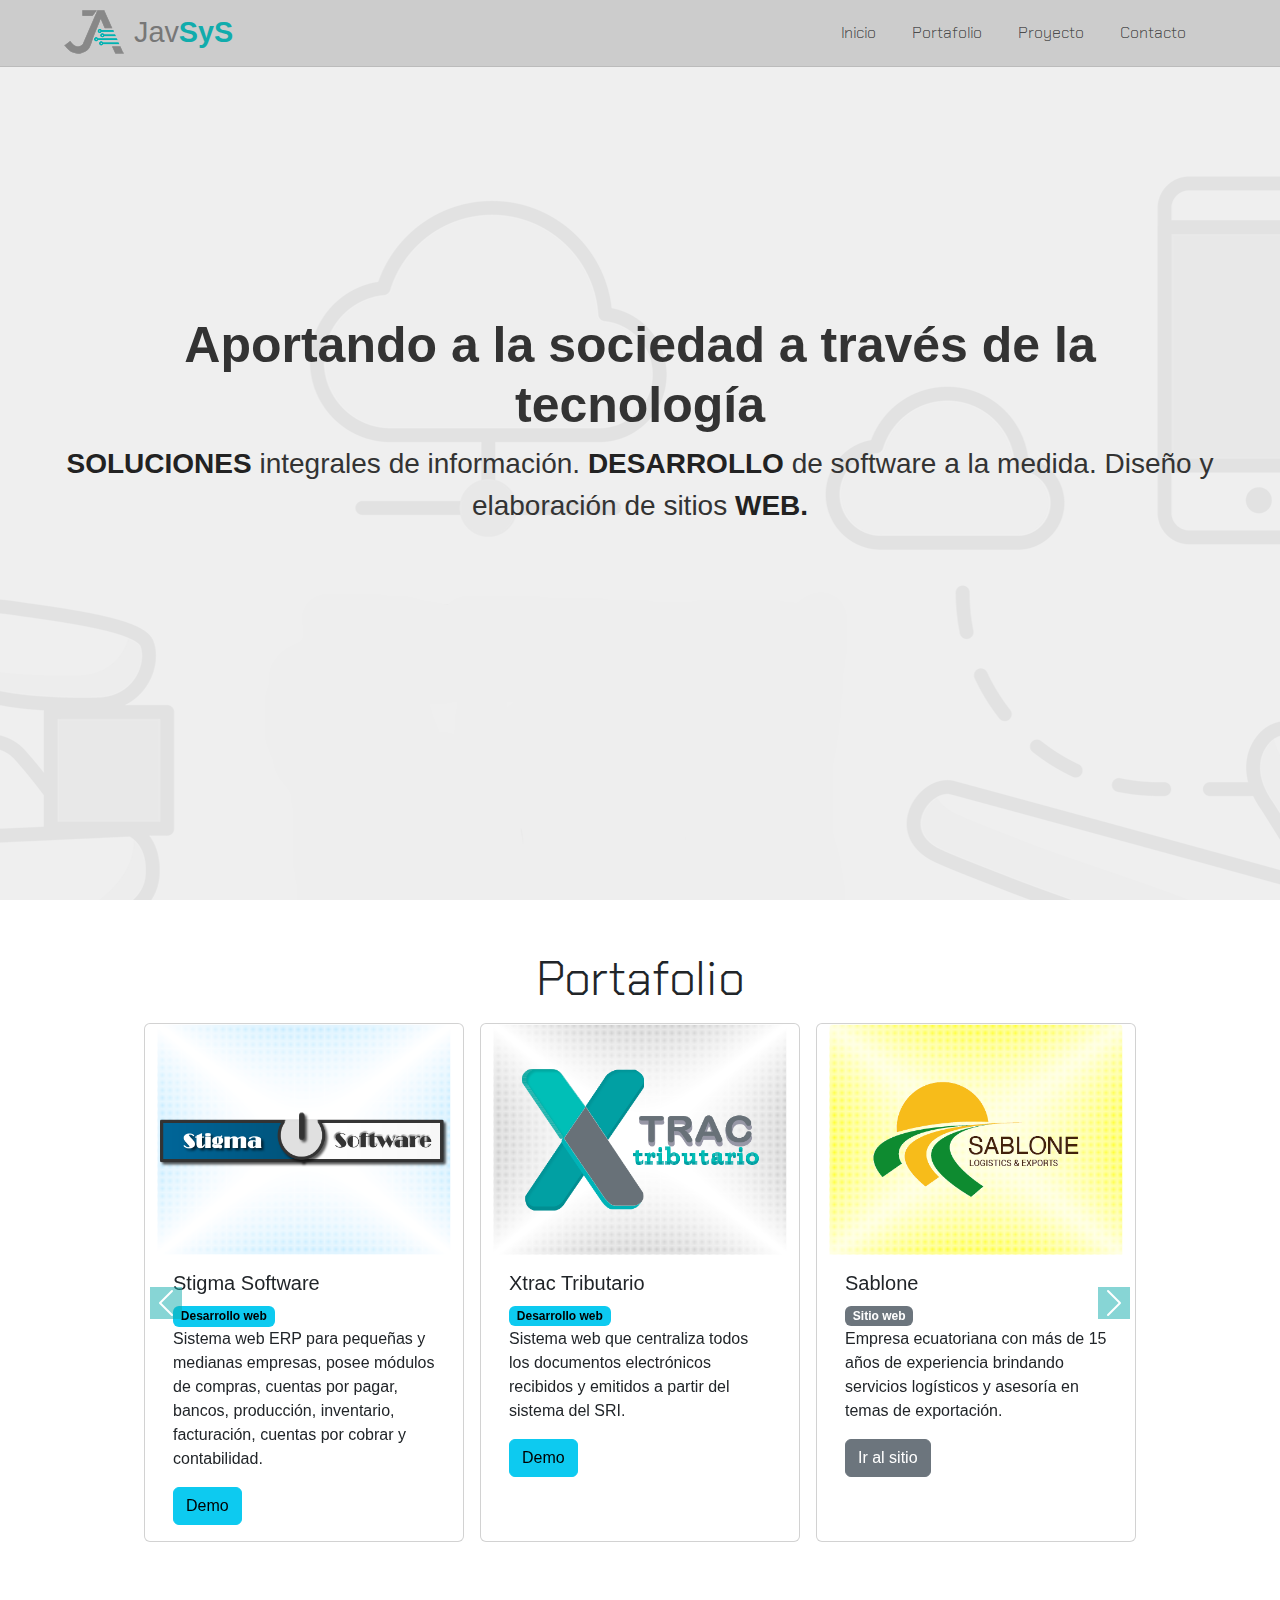
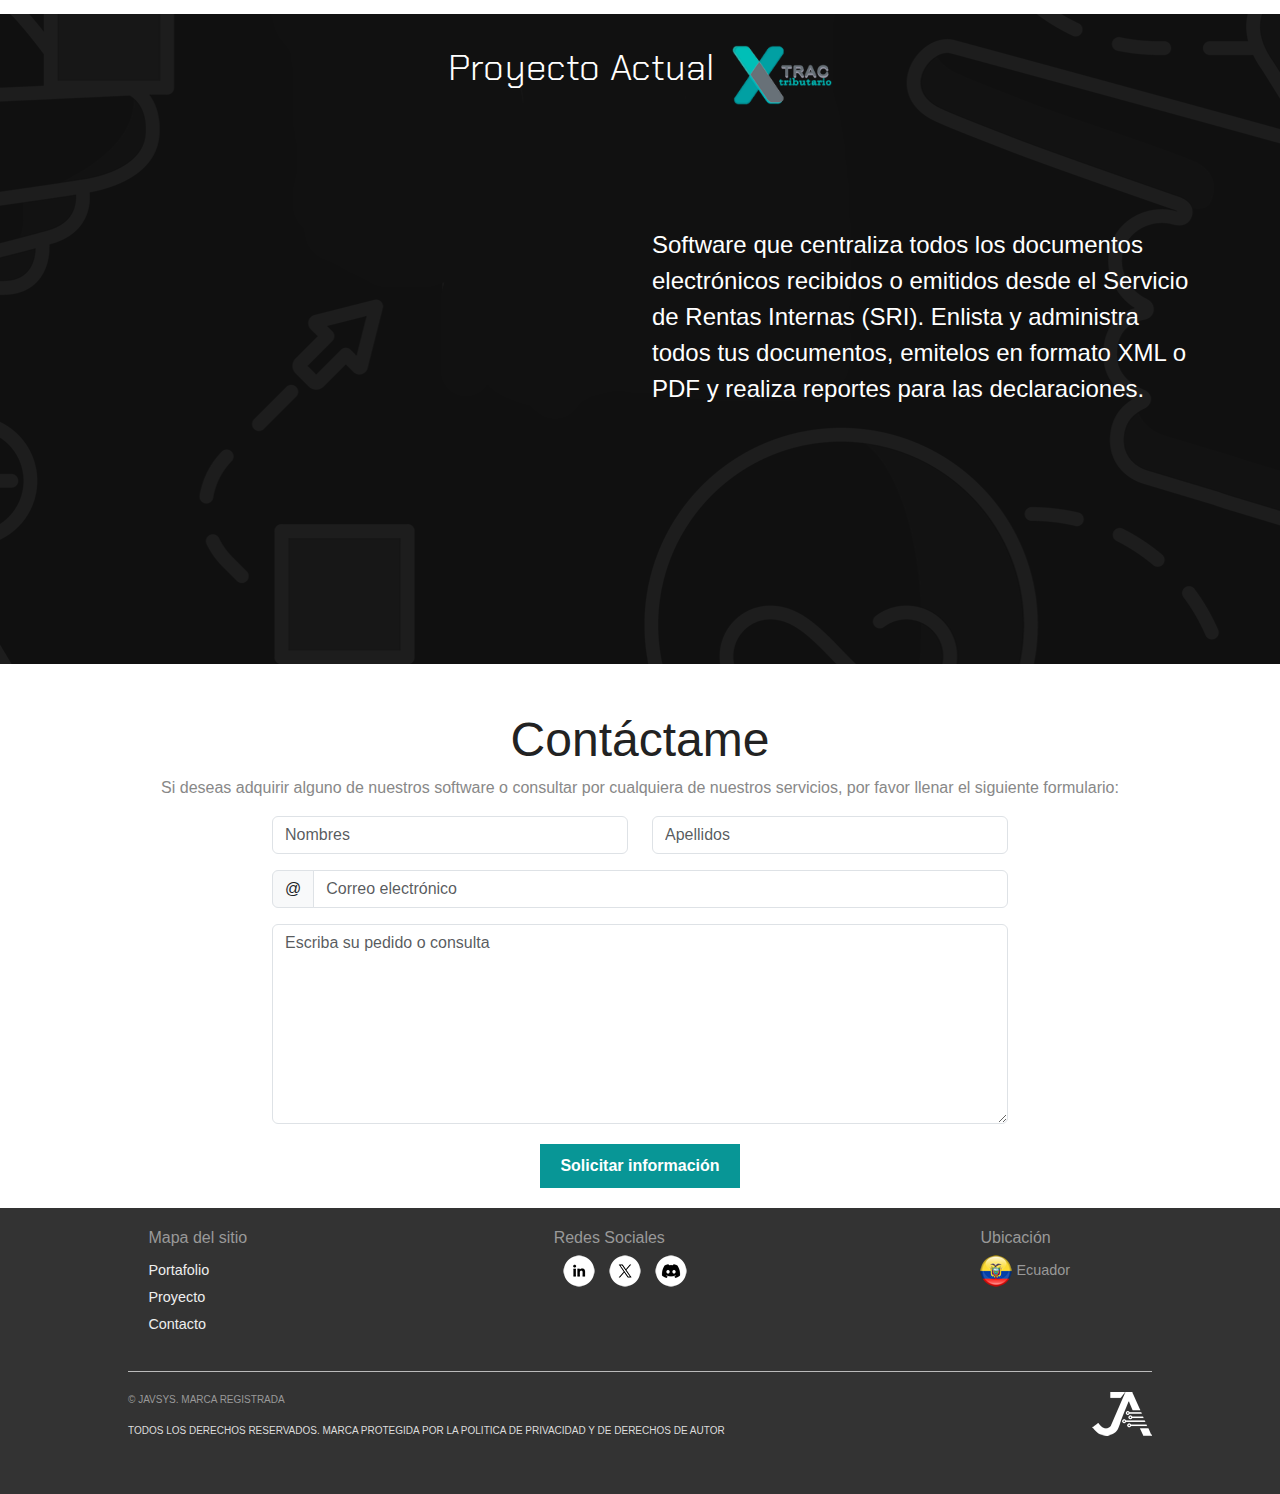
<file: index.html>
<!DOCTYPE html>
<html>
    <head>
        <meta charset="UTF-8">
        <!-- Seo -->
        <meta name="keywords" content="Desarrollo Web, Desarrollo Movil, Fullstack developer">
        <meta name="author" content="JavSyS - Javier L. Avellán" />
        <meta name="copyright" content="Todos los derechos reservados - 2024" />
        <meta name="viewport" content="width=device-width, initial-scale=1.0">
        <meta name="robots" content="index,follow" />
        <meta name="description" content="Ventas de Sistemas ERP, nóminas, facturación para pequeñas y medianas empresas. Desarrollo de software a la medida. Configuración y administración de sistemas operativos para PC, laptops y otros dispositivos.">
        <meta name="image" content="https://www.javsys.xyz/ogimage.png">
        <!-- OpenGraph -->
        <meta property="og:locale" content="es_EC">
        <meta property="og:site_name" content="JavSyS - Javier L. Avellán">
        <meta property="og:type" content="website">
        <meta property="og:title" content="JavSyS - Javier L. Avellán">
        <meta property="og:description" content="Ventas de Sistemas ERP, nóminas, facturación para pequeñas y medianas empresas. Desarrollo de software a la medida. Configuración y administración de sistemas operativos para PC, laptops y otros dispositivos.">
        <meta property="og:url" content="https://www.javsys.xyz/">
        <meta property="og:image" content="https://www.javsys.xyz/ogimage.png">
        <!-- Twitter -->
        <meta property="twitter:card" content="summary_large_image">
        <meta property="twitter:creator" content="@tenshijavier">
        <meta property="twitter:site" content="@tenshijavier">
        <meta property="twitter:title" content="JavSyS - Javier L. Avellán">
        <meta property="twitter:description" content="Ventas de Sistemas ERP, nóminas, facturación para pequeñas y medianas empresas. Desarrollo de software a la medida. Configuración y administración de sistemas operativos para PC, laptops y otros dispositivos.">
        <meta property="twitter:url" content="https://www.javsys.xyz/">
        <meta property="twitter:image" content="https://www.javsys.xyz/ogimage.png">
        <!-- iconos -->
        <link rel="apple-touch-icon" sizes="57x57" href="images/apple-icon-57x57.png">
        <link rel="apple-touch-icon" sizes="60x60" href="images/apple-icon-60x60.png">
        <link rel="apple-touch-icon" sizes="72x72" href="images/apple-icon-72x72.png">
        <link rel="apple-touch-icon" sizes="76x76" href="images/apple-icon-76x76.png">
        <link rel="apple-touch-icon" sizes="114x114" href="images/apple-icon-114x114.png">
        <link rel="apple-touch-icon" sizes="120x120" href="images/apple-icon-120x120.png">
        <link rel="apple-touch-icon" sizes="144x144" href="images/apple-icon-144x144.png">
        <link rel="apple-touch-icon" sizes="152x152" href="images/apple-icon-152x152.png">
        <link rel="apple-touch-icon" sizes="180x180" href="images/apple-icon-180x180.png">
        <link rel="icon" type="image/png" sizes="192x192"  href="images/android-icon-192x192.png">
        <link rel="icon" type="image/png" sizes="32x32" href="images/favicon/favicon-32x32.png">
        <link rel="icon" type="image/png" sizes="96x96" href="images/favicon/favicon-96x96.png">
        <link rel="icon" type="image/png" sizes="16x16" href="images/favicon/favicon-16x16.png">
        <link rel="manifest" href="images/favicon/manifest.json">
        <meta name="msapplication-TileColor" content="#ffffff">
        <meta name="msapplication-TileImage" content="images/ms-icon-144x144.png">
        <meta name="theme-color" content="#ffffff">
        <!-- CSS -->
        <link rel="stylesheet" href="css/styles.css">
        <link rel="stylesheet" href="css/banner.css">
        <link rel="stylesheet" href="css/footer.css">
        <link rel="stylesheet" href="https://fonts.googleapis.com/css2?family=Material+Symbols+Outlined:opsz,wght,FILL,GRAD@24,400,0,0" />

        <!-- Bootstrap -->
        <link href="https://cdn.jsdelivr.net/npm/bootstrap@5.3.3/dist/css/bootstrap.min.css" rel="stylesheet" integrity="sha384-QWTKZyjpPEjISv5WaRU9OFeRpok6YctnYmDr5pNlyT2bRjXh0JMhjY6hW+ALEwIH" crossorigin="anonymous">

        <!-- Titulo -->
        <title>Javier L. Avellán</title>
    </head>
    <body>
        <header>    
            <section class="cabecera">
                <img src="images/apple-icon-60x60.png" alt="logo">
                <a href="https://www.javsys.xyz">
                    <h1>Jav<strong>SyS</strong></h1>
                </a>
            </section>
            <section>
                <!-- Menu -->
                <nav class="navbar navbar-expand-md">
                    <div class="container-fluid">
                        <button class="navbar-toggler" type="button" data-bs-toggle="collapse" data-bs-target="#navbarSupportedContent" aria-controls="navbarSupportedContent" aria-expanded="false" aria-label="Toggle navigation">
                            <span class="navbar-toggler-icon"></span>
                        </button>
                        <div class="collapse navbar-collapse" id="navbarSupportedContent">
                            <ul class="navbar-nav me-auto mb-2 mb-lg-0">
                                <li class="nav-item">
                                    <a class="nav-link ulMenu" aria-current="page" href="#">
                                        <span>Inicio</span>
                                        <span><i class="material-symbols-outlined" aria-hidden="true">home_app_logo</i></span>
                                    </a>
                                </li>
                                <li class="nav-item">
                                    <a class="nav-link ulMenu" aria-current="page" href="#portfolio">
                                        <span>Portafolio</span>
                                        <span><i class="material-symbols-outlined" aria-hidden="true">work_history</i></span>
                                    </a>
                                </li>
                                <li class="nav-item">
                                    <a class="nav-link ulMenu" aria-current="page" href="#project">
                                        <span>Proyecto</span>
                                        <span><i class="material-symbols-outlined" aria-hidden="true">fiber_new</i></span>
                                    </a>
                                </li>
                                <li class="nav-item">
                                    <a class="nav-link ulMenu" aria-current="page" href="#forms">
                                        <span>Contacto</span>
                                        <span><i class="material-symbols-outlined" aria-hidden="true">contacts_product</i></span>
                                    </a>
                                </li>
                            </ul>
                        </div>
                    </div>
                </nav>
                <!-- Fin del menu -->
            </section>
        </header>

        <section class="banner">
            <div>
                <h2>Aportando a la sociedad a través de la tecnología</h2>
                <p><span>SOLUCIONES</span> integrales de información. <span>DESARROLLO</span> de software a la medida. Diseño y elaboración de sitios <span>WEB.</span></p>
            </div>
            <div class="area" >
                <ul class="circles">
                    <li></li>
                    <li></li>
                    <li></li>
                    <li></li>
                    <li></li>
                    <li></li>
                    <li></li>
                    <li></li>
                    <li></li>
                    <li></li>
                </ul>
            </div >
        </section>

        <div id="portfolio" style="position: relative; bottom: 20px;">&nbsp;</div>
        <main class="summary">
            <h2>Portafolio</h2>
            <div class="container">

                <div id="carouselExampleAutoplaying" class="carousel slide" data-bs-ride="carousel">

                    <div class="carousel-inner">
                        <div class="carousel-item active" data-bs-interval="5000">
                            <div class="row justify-content-center">

                                <div class="card col-12 col-md-4 m-2 mb-5" style="width: 20rem;">
                                    <img src="images/Stigma.png" class="card-img-top" alt="logoStigma">
                                    <div class="card-body">
                                        <h5 class="card-title">Stigma Software</h5>
                                        <span class="badge text-bg-info">Desarrollo web</span>
                                        <p class="card-text">Sistema web ERP para pequeñas y medianas empresas, posee módulos de compras, cuentas por pagar, bancos, producción, inventario, facturación, cuentas por cobrar y contabilidad.</p>
                                        <a href="https://youtube.com/playlist?list=PLMgs73CAI3rdNKbaGZQYWBqnAxRaAiQKx&si=WX7rJHk6oFVSvGZ-" target="_blank" class="btn btn-info">Demo</a>
                                    </div>
                                </div>

                                <div class="card col-12 col-md-4 m-2 mb-5" style="width: 20rem;">
                                    <img src="images/Xtract.png" class="card-img-top" alt="logoXtrac">
                                    <div class="card-body">
                                        <h5 class="card-title">Xtrac Tributario</h5>
                                        <span class="badge text-bg-info">Desarrollo web</span>
                                        <p class="card-text">Sistema web que centraliza todos los documentos electrónicos recibidos y emitidos a partir del sistema del SRI.</p>
                                        <a href="https://youtu.be/SfnALEb5--g?si=uBa40i7flWUFQxas" target="_blank" class="btn btn-info">Demo</a>
                                    </div>
                                </div>

                                <div class="card col-12 col-md-4 m-2 mb-5" style="width: 20rem;">
                                    <img src="images/Sablone.png" class="card-img-top" alt="logoSablone">
                                    <div class="card-body">
                                        <h5 class="card-title">Sablone</h5>
                                        <span class="badge text-bg-secondary">Sitio web</span>
                                        <p class="card-text">Empresa ecuatoriana con más de 15 años de experiencia brindando servicios logísticos y asesoría en temas de exportación.</p>
                                        <a href="https://www.sablone.com.ec" target="_blank" class="btn btn-secondary">Ir al sitio</a>
                                    </div>
                                </div>

                            </div>
                        </div>

                        <div class="carousel-item" data-bs-interval="5000">
                            <div class="row justify-content-center">
                                <div class="card col-12 col-md-6 m-2 mb-5" style="width: 20rem;">
                                    <img src="images/laperla.png" class="card-img-top" alt="logoLaPerla">
                                    <div class="card-body">
                                        <h5 class="card-title">La Perla de Guayaquil</h5>
                                        <span class="badge text-bg-secondary">Sitio web</span>
                                        <p class="card-text">Con 57 metros de altura, es la primera rueda gigante del Ecuador y la mas alta en Sudamérica.</p>
                                        <a href="https://www.laperlaguayaquil.com" target="_blank" class="btn btn-secondary">Ir al sitio</a>
                                    </div>
                                </div>

                                <div class="card col-12 col-md-6 m-2 mb-5" style="width: 20rem;">
                                    <img src="images/Nekoshopping.png" class="card-img-top" alt="logoChemtech">
                                    <div class="card-body">
                                        <h5 class="card-title">Nekoshopping</h5>
                                        <span class="badge text-bg-info">Desarrollo web</span>
                                        <p class="card-text">Tienda virtual de maquillaje y accesorios para el público femenino.</p>
                                        <a href="#" target="_blank" class="btn btn-info">En construcción</a>
                                    </div>
                                </div>

                                <div class="card col-12 col-md-6 m-2 mb-5" style="width: 20rem;">
                                    <img src="images/Chemtech.png" class="card-img-top" alt="logoChemtech">
                                    <div class="card-body">
                                        <h5 class="card-title">Chem-Tech S.A.</h5>
                                        <span class="badge text-bg-secondary">Sitio web</span>
                                        <p class="card-text">Chem-Tech S.A. es una empresa ecuatoriana con más de 31 años de experiencia en el mercado ecuatoriano y enfocada en la importación, formulación, producción y comercialización de materias primas.</p>
                                        <a href="https://www.chemtechecuador.com" target="_blank" class="btn btn-secondary">Ir al sitio</a>
                                    </div>
                                </div>

                            </div>
                        </div>
                        
                    </div>

                    <button class="carousel-control-prev" type="button" data-bs-target="#carouselExampleAutoplaying" data-bs-slide="prev">
                        <span class="carousel-control-prev-icon" aria-hidden="true" style="background-color: #11acac;"></span>
                        <span class="visually-hidden">Previous</span>
                    </button>
                    <button class="carousel-control-next" type="button" data-bs-target="#carouselExampleAutoplaying" data-bs-slide="next">
                        <span class="carousel-control-next-icon" aria-hidden="true" style="background-color: #11acac;"></span>
                        <span class="visually-hidden">Next</span>
                    </button>
                </div>

                <!-- <div class="row justify-content-center">

                    <div class="card col-12 col-md-3 m-2 mb-5" style="width: 18rem;">
                        <img src="images/Stigma.png" class="card-img-top" alt="logoStigma">
                        <div class="card-body">
                            <h5 class="card-title">Stigma Software</h5>
                            <span class="badge text-bg-info">Desarrollo web</span>
                            <p class="card-text">Sistema web ERP para pequeñas y medianas empresas, posee módulos de compras, cuentas por pagar, bancos, producción, inventario, facturación, cuentas por cobrar y contabilidad.</p>
                            <a href="https://youtube.com/playlist?list=PLMgs73CAI3rdNKbaGZQYWBqnAxRaAiQKx&si=WX7rJHk6oFVSvGZ-" target="_blank" class="btn btn-info">Demo</a>
                        </div>
                    </div>

                    <div class="card col-12 col-md-3 m-2 mb-5" style="width: 18rem;">
                        <img src="images/Xtract.png" class="card-img-top" alt="logoXtrac">
                        <div class="card-body">
                            <h5 class="card-title">Xtrac Tributario</h5>
                            <span class="badge text-bg-info">Desarrollo web</span>
                            <p class="card-text">Sistema web que centraliza todos los documentos electrónicos recibidos y emitidos a partir del sistema del SRI.</p>
                            <a href="https://youtu.be/SfnALEb5--g?si=uBa40i7flWUFQxas" target="_blank" class="btn btn-info">Demo</a>
                        </div>
                    </div>

                    <div class="card col-12 col-md-3 m-2 mb-5" style="width: 18rem;">
                        <img src="images/Sablone.png" class="card-img-top" alt="logoSablone">
                        <div class="card-body">
                            <h5 class="card-title">Sablone</h5>
                            <span class="badge text-bg-secondary">Sitio web</span>
                            <p class="card-text">Empresa ecuatoriana con más de 15 años de experiencia brindando servicios logísticos y asesoría en temas de exportación.</p>
                            <a href="https://www.sablone.com.ec" target="_blank" class="btn btn-secondary">Ir al sitio</a>
                        </div>
                    </div>

                    <div class="card col-12 col-md-3 m-2 mb-5" style="width: 18rem;">
                        <img src="images/laperla.png" class="card-img-top" alt="logoLaPerla">
                        <div class="card-body">
                            <h5 class="card-title">La Perla de Guayaquil</h5>
                            <span class="badge text-bg-secondary">Sitio web</span>
                            <p class="card-text">Con 57 metros de altura, es la primera rueda gigante del Ecuador y la mas alta en Sudamérica.</p>
                            <a href="https://www.laperlaguayaquil.com" target="_blank" class="btn btn-secondary">Ir al sitio</a>
                        </div>
                    </div> -->

                </div>
            </div>
        </main>

        <div id="project" style="position: relative; bottom: 20px;">&nbsp;</div>
        <section class="project">
            
                <div id="title">
                    <h2>Proyecto Actual &nbsp;
                        <img src="images/LogoXtracTributario.png" alt="Xtrac Tributario" width="100" height="60">
                    </h2>
                </div>
            <div class="container">
                <div class="row">
                    <div class="col-12 col-md-6">
                        <iframe src="https://drive.google.com/file/d/1ezBeHr_jO6NBFlOwqE0nl3G6o3dJznPy/preview"  allow="autoplay" width="99%" height="500px"></iframe>
                    </div>
                    <div class="col-12 col-md-6 justify-content-center parrafo">
                        Software que centraliza todos los documentos electrónicos recibidos o emitidos desde el Servicio de Rentas Internas (SRI). Enlista y administra todos tus documentos, emitelos en formato XML o PDF y realiza reportes para las declaraciones.
                    </div>
                </div>
            </div>
        </section>

        <div id="forms" style="position: relative; bottom: 20px;">&nbsp;</div>
        <section class="forms">
            <div class="container">
                <div>
                    <h2>Contáctame</h2>
                    <p>Si deseas adquirir alguno de nuestros software o consultar por cualquiera de nuestros servicios, por favor llenar el siguiente formulario: </p>
                </div>
                <form action="scripts/form-u1393.php" method="post" enctype="multipart/form-data">
                    <div class="row mt-3 justify-content-center">
                        <div class="col-md-4 col-6">
                            <input type="text" class="form-control place-color" name="names" placeholder="Nombres">
                        </div>
                        <div class="col-md-4 col-6">
                            <input type="text" class="form-control place-color" name="lastnames" placeholder="Apellidos">
                        </div>
                    </div>
                    <div class="row mt-3 justify-content-center">
                        <div class="col-md-8">
                            <div class="input-group">
                                <span class="input-group-text" id="mail">@</span>
                                <input type="text" name="mails" class="form-control" placeholder="Correo electrónico" aria-label="Correo" aria-describedby="mail">
                            </div>
                        </div>
                    </div>
                    <div class="row mt-3 justify-content-center">
                        <div class="col-md-8">
                            <textarea class="form-control" placeholder="Escriba su pedido o consulta" name="comments" style="height: 200px"></textarea>
                        </div>
                    </div>
                    <div id="boton">
                        <button type="submit">Solicitar información</button>
                    </div>
                </form>
            </div>
        </section>

        <footer>
            <section>
                <div class="pie">
                    <h6 class="display-8">Mapa del sitio</h6>
                    <ul>
                        <li>
                            <a href="#portfolio">Portafolio</a>
                        </li>
                        <li>
                            <a href="#project">Proyecto</a>
                        </li>
                        <li>
                            <a href="#forms">Contacto</a>
                        </li>
                    </ul>
                </div>
                <aside>
                    <div class="centro">
                        <h6 class="display-8">Redes Sociales</h6>
                        <ul>
                            <li>
                                <a href="https://www.linkedin.com/in/javieravellandiaz" target="_blank" id="linkedin"></a>
                            </li>
                            <li>
                                <a href="https://x.com/tenshijavier" target="_blank" id="xtwitter"></a>
                            </li>
                            <li>
                                <a href="https://discord.gg/fps5NW3s" target="_blank" id="discord"></a>
                            </li>
                        </ul>
                    </div>
                </aside>
                <div id="enlacesfooter">
                    <div class="derecha">
                        <h6 class="display-8">Ubicación</h6>
                        <img src="images/ecuador.png" alt="bandera-Ecuador">
                        <span>Ecuador</span>
                    </div>
                </div>
            </section>

            <section class="copyright">
                <div id="paragrah">
                    <p id="copyright-p1">© JAVSYS. MARCA REGISTRADA</p>
                    <p id="copyright-p2">TODOS LOS DERECHOS RESERVADOS. MARCA PROTEGIDA POR LA POLITICA DE PRIVACIDAD Y DE DERECHOS DE AUTOR</p>
                </div>
                <div id="logo">
                    <img src="images/logoBlanco.png" alt="Logo personal blanco">
                </div>
            </section>
        </footer>

        <script src="https://cdn.jsdelivr.net/npm/bootstrap@5.3.3/dist/js/bootstrap.bundle.min.js" integrity="sha384-YvpcrYf0tY3lHB60NNkmXc5s9fDVZLESaAA55NDzOxhy9GkcIdslK1eN7N6jIeHz" crossorigin="anonymous"></script>
    </body>
</html>
</file>
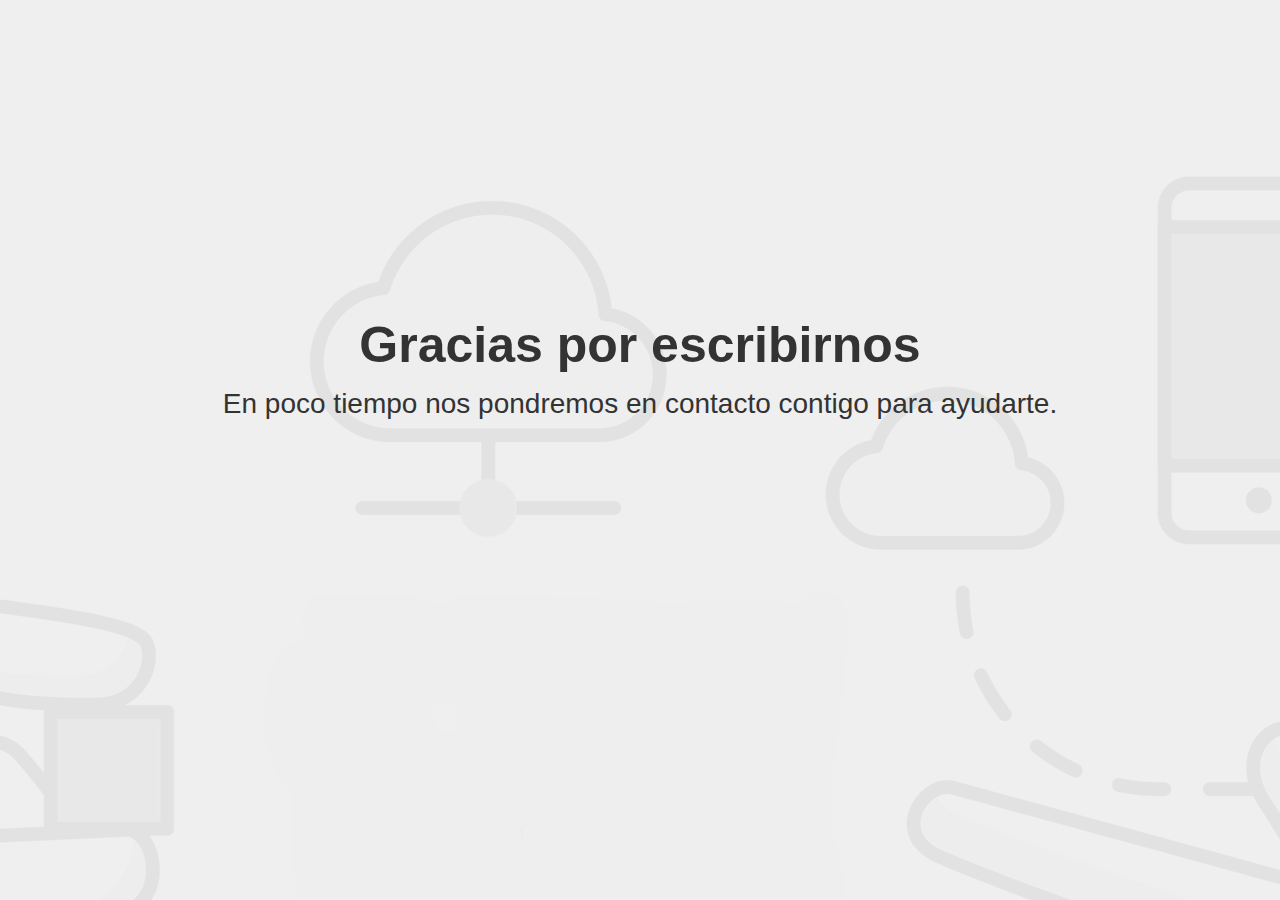
<file: pages/response.html>
<!DOCTYPE html>
<html>
    <head>
        <meta charset="UTF-8">
        <!-- Seo -->
        <meta name="keywords" content="Desarrollo Web, Desarrollo Movil, Fullstack developer">
        <meta name="author" content="JavSyS - Javier L. Avellán" />
        <meta name="copyright" content="Todos los derechos reservados - 2024" />
        <meta name="viewport" content="width=device-width, initial-scale=1.0">
        <meta name="robots" content="index,follow" />
        <meta name="description" content="Ventas de Sistemas ERP, nóminas, facturación para pequeñas y medianas empresas. Desarrollo de software a la medida. Configuración y administración de sistemas operativos para PC, laptops y otros dispositivos.">
        <meta name="image" content="https://www.javsys.xyz/ogimage.png">
        <!-- OpenGraph -->
        <meta property="og:locale" content="es_EC">
        <meta property="og:site_name" content="JavSyS - Javier L. Avellán">
        <meta property="og:type" content="website">
        <meta property="og:title" content="JavSyS - Javier L. Avellán">
        <meta property="og:description" content="Ventas de Sistemas ERP, nóminas, facturación para pequeñas y medianas empresas. Desarrollo de software a la medida. Configuración y administración de sistemas operativos para PC, laptops y otros dispositivos.">
        <meta property="og:url" content="https://www.javsys.xyz/">
        <meta property="og:image" content="https://www.javsys.xyz/ogimage.png">
        <!-- Twitter -->
        <meta property="twitter:card" content="summary_large_image">
        <meta property="twitter:creator" content="@tenshijavier">
        <meta property="twitter:site" content="@tenshijavier">
        <meta property="twitter:title" content="JavSyS - Javier L. Avellán">
        <meta property="twitter:description" content="Ventas de Sistemas ERP, nóminas, facturación para pequeñas y medianas empresas. Desarrollo de software a la medida. Configuración y administración de sistemas operativos para PC, laptops y otros dispositivos.">
        <meta property="twitter:url" content="https://www.javsys.xyz/">
        <meta property="twitter:image" content="https://www.javsys.xyz/ogimage.png">
        <!-- iconos -->
        <link rel="apple-touch-icon" sizes="57x57" href="images/apple-icon-57x57.png">
        <link rel="apple-touch-icon" sizes="60x60" href="images/apple-icon-60x60.png">
        <link rel="apple-touch-icon" sizes="72x72" href="images/apple-icon-72x72.png">
        <link rel="apple-touch-icon" sizes="76x76" href="images/apple-icon-76x76.png">
        <link rel="apple-touch-icon" sizes="114x114" href="images/apple-icon-114x114.png">
        <link rel="apple-touch-icon" sizes="120x120" href="images/apple-icon-120x120.png">
        <link rel="apple-touch-icon" sizes="144x144" href="images/apple-icon-144x144.png">
        <link rel="apple-touch-icon" sizes="152x152" href="images/apple-icon-152x152.png">
        <link rel="apple-touch-icon" sizes="180x180" href="images/apple-icon-180x180.png">
        <link rel="icon" type="image/png" sizes="192x192"  href="images/android-icon-192x192.png">
        <link rel="icon" type="image/png" sizes="32x32" href="images/favicon/favicon-32x32.png">
        <link rel="icon" type="image/png" sizes="96x96" href="images/favicon/favicon-96x96.png">
        <link rel="icon" type="image/png" sizes="16x16" href="images/favicon/favicon-16x16.png">
        <link rel="manifest" href="images/favicon/manifest.json">
        <meta name="msapplication-TileColor" content="#ffffff">
        <meta name="msapplication-TileImage" content="images/ms-icon-144x144.png">
        <meta name="theme-color" content="#ffffff">

        <META HTTP-EQUIV="REFRESH" CONTENT="3;URL=http://javsys.xyz"> 

        <!-- CSS -->
        <link rel="stylesheet" href="../css/styles.css">
        <link rel="stylesheet" href="../css/banner.css">
        <link rel="stylesheet" href="../css/footer.css">
        <link rel="stylesheet" href="https://fonts.googleapis.com/css2?family=Material+Symbols+Outlined:opsz,wght,FILL,GRAD@24,400,0,0" />

        <!-- Bootstrap -->
        <link href="https://cdn.jsdelivr.net/npm/bootstrap@5.3.3/dist/css/bootstrap.min.css" rel="stylesheet" integrity="sha384-QWTKZyjpPEjISv5WaRU9OFeRpok6YctnYmDr5pNlyT2bRjXh0JMhjY6hW+ALEwIH" crossorigin="anonymous">

        <!-- Titulo -->
        <title>Javier L. Avellán</title>
    </head>
    <body>
        <section class="banner">
            <div>
                <h2>Gracias por escribirnos</h2>
                <p>En poco tiempo nos pondremos en contacto contigo para ayudarte.</p>
            </div>
            <div class="area" >
                <ul class="circles">
                    <li></li>
                    <li></li>
                    <li></li>
                    <li></li>
                    <li></li>
                    <li></li>
                    <li></li>
                    <li></li>
                    <li></li>
                    <li></li>
                </ul>
            </div >
        </section>

        <script src="https://cdn.jsdelivr.net/npm/bootstrap@5.3.3/dist/js/bootstrap.bundle.min.js" integrity="sha384-YvpcrYf0tY3lHB60NNkmXc5s9fDVZLESaAA55NDzOxhy9GkcIdslK1eN7N6jIeHz" crossorigin="anonymous"></script>
    </body>
</html>
</file>
<file: css/styles.css>
@font-face {
    font-family: ChakraLight;
    src: url(../fonts/ChakraPetch-Light.ttf);
    font-weight: lighter;
}

@font-face {
    font-family: ChakraMedium;
    src: url(../fonts/ChakraPetch-Medium.ttf);
    font-weight:normal;
}

@import url('https://fonts.googleapis.com/css?family=Exo:400,700');

body {
    background-color: #fff;
    margin: 0;
    color: #555;
}

/* INICIO CABECERA */
header {
    position:fixed; /*posición fija*/
    top: 0; /*distancia superior*/
    z-index: 1;
    width: 100%;
    background-color: #ccc;
    border-bottom: 1px solid #bbb;
}

/* INICIO LOGO */

.cabecera img {
    float: left;
    min-width: 60px;
    background-image: url(../images/apple-icon-60x60.png);
    background-repeat: no-repeat;
    margin-top: 10px;
    margin-left: 5%;
    color: #ccc;
}

.cabecera h1 {
    float: left;
    margin-top: 15px;
    margin-left: 10px;
    color: #777;
    font-family: 'Trebuchet MS', 'Lucida Sans Unicode', 'Lucida Grande', 'Lucida Sans', Arial, sans-serif;
    font-size:1.8rem;
}

.cabecera h1 strong {
    font-family: 'Trebuchet MS', 'Lucida Sans Unicode', 'Lucida Grande', 'Lucida Sans', Arial, sans-serif;
    color: #11acac;
}

.cabecera a h1 {
    position: relative;
} 

.cabecera a h1::before {
    content:'';
    position: absolute;
    bottom: 0;
    left: 0;
    width: 100%;
    height: 2px;
    background: linear-gradient(to right, #11acac, #468c91, #777);
    z-index: 1;
    transform: scaleX(0);
    transform-origin: left;
    transition: transform 0.5s ease-in-out;
}

.cabecera a h1::before {
    transform-origin: right;
    transition: transform 0.5s ease-in-out;
}
  
.cabecera a h1:hover::before {
    transform-origin: left;
    transform: scaleX(1);
    transition-timing-function: cubic-bezier(0.2, 1, 0.82, 0.94);
}

/* FIN LOGO */

/* INICIO MENU */
nav {
    font-family: ChakraLight;
    float: right;
    margin-right: 5%;
}

.ulMenu {
    display: block;
    color: #222;
    text-align: center;
    text-decoration: none;
    position: relative;
    overflow: hidden;
} 

.ulMenu span:first-child {
    display: inline-block;
    padding: 5px 10px;
}

.ulMenu span:last-child {
    position: absolute;
    top: 0;
    right: 0;
    bottom: 0;
    left: 0;
    display: flex;
    align-items: center;
    justify-content: center;
    transform: translateY(-100%);
}

.ulMenu span {
    transition: transform 0.2s ease-out;
}
  
.ulMenu:hover span:first-child {
    transform: translateY(100%);
}
  
.ulMenu:hover span:last-child {
    transform: none;
}
/* FIN MENU */
/* FIN CABECERA */

/* FORMULARIO */
.forms {
    background-color: white;
    text-align: center;
    font-family: 'Exo', sans-serif;
}

.forms h2 {
    padding-top: 2%;
    font-size: 3em;
    font-weight: 100;
    color: #222;
}

.forms p {
    color: #888;
}


.place-color::placeholder {
    color: #ccc;
}

.forms #boton {
    padding: 20px 0;
}

.forms button {
    padding: 10px 20px;
    background-color: #089696;
    color: white;
    font-weight: bold;
    border: 0;
}

.forms button:hover {
    background-color: #aaa;
    color: #222;
}
/*FIN FORMULARIO*/

/* RESEÑA PERSONAL */

.summary {
    font-family: 'Exo',sans-serif;
}

.summary h2 {
    font-family: 'ChakraLight', 'Exo', sans-serif;
    padding-top: 2%;
    font-weight: 100;
    font-size: 3em;
    text-align: center;
}

/* PROYECTO ACTUAL */
.project {
    font-family: 'ChakraLight', 'Exo', sans-serif;
    min-height: 650px;    
    background-image: url(../images/fondoDark.png);
    background-size: initial;
    background-position: center;
    padding-top: 5px;
}

.project #title {
    padding-top: 2%;
    width: 100%;
    text-align: center;
}

.project #title h2 {
    display: inline-flex;
    font-weight: 100;
    font-size: 2.3em;
    color: white;
}

.project #title h2 img {
    display: inline-flex;
}

.parrafo {
    padding: 10% 0 0 0;
    color: white;
    font-size: x-large;
    font-family: 'Exo', sans-serif;
}
</file>
<file: css/banner.css>
/* INICIO BANNER */
.banner {
    height: 100vh;
    position: relative;
    background-color: #eee;
    font-family: 'Exo', sans-serif;
    background-image: url(../images/fondoBanner.png);
    background-size:initial;
    background-position: top;
    color: #333;
}

.banner div h2{
    position: relative;
    padding: 0 5% 0 5%;
    top: 35vh;
    text-align: center;
    font-size: 50px;
    font-weight: 700;
}

.banner div p{
    position: relative;
    padding: 0 5% 0 5%;
    top: 35vh;
    text-align: center;
    font-size: 28px;
}

.banner div p span {
    color: #222;
    font-weight: bolder;
}

/* ANIMACION DE CIRCULOS */
.area{
    background: #ddd;  
    background: -webkit-linear-gradient(to left, #11acac, #ddd);  
}

.circles{
    position: absolute;
    top: 0;
    left: 0;
    width: 100%;
    height: 100%;
    overflow: hidden;
}

.circles li{
    position: absolute;
    display: block;
    list-style: none;
    width: 20px;
    height: 20px;
    background: #11acac;
    animation: animate 25s linear infinite;
    bottom: -150px;
    
}

.circles li:nth-child(1){
    left: 25%;
    width: 80px;
    height: 80px;
    animation-delay: 0s;
}


.circles li:nth-child(2){
    left: 10%;
    width: 20px;
    height: 20px;
    animation-delay: 2s;
    animation-duration: 12s;
}

.circles li:nth-child(3){
    left: 70%;
    width: 20px;
    height: 20px;
    animation-delay: 4s;
}

.circles li:nth-child(4){
    left: 40%;
    width: 60px;
    height: 60px;
    animation-delay: 0s;
    animation-duration: 18s;
}

.circles li:nth-child(5){
    left: 65%;
    width: 20px;
    height: 20px;
    animation-delay: 0s;
}

.circles li:nth-child(6){
    left: 75%;
    width: 110px;
    height: 110px;
    animation-delay: 3s;
}

.circles li:nth-child(7){
    left: 35%;
    width: 150px;
    height: 150px;
    animation-delay: 7s;
}

.circles li:nth-child(8){
    left: 50%;
    width: 25px;
    height: 25px;
    animation-delay: 15s;
    animation-duration: 45s;
}

.circles li:nth-child(9){
    left: 20%;
    width: 15px;
    height: 15px;
    animation-delay: 2s;
    animation-duration: 35s;
}

.circles li:nth-child(10){
    left: 85%;
    width: 150px;
    height: 150px;
    animation-delay: 0s;
    animation-duration: 11s;
}

@keyframes animate {

    0%{
        transform: translateY(0) rotate(0deg);
        opacity: 1;
        border-radius: 0;
    }

    100%{
        transform: translateY(-1000px) rotate(720deg);
        opacity: 0;
        border-radius: 50%;
    }

}
/* FINAL DE ANIMACION */
</file>
<file: css/footer.css>
footer {
    position: relative;
    background-color: #333;
    color: #999;
    min-height: 150px;
    font-family: 'Exo', sans-serif;
}

footer section {
    display: flex;
    padding-top: 20px;
    font-size: 0.9em;
    margin: 0 10%;
}

.pie {
    width: 30%;
    margin-left: 2%;
}

.pie ul {
    list-style-type: none;
    padding: 0;
}

.pie ul li {    
    padding: 5px 0 0 0;
}

.pie ul li a{
    text-decoration: none;
    color: #eee;   
}

.pie ul li a:hover {
    color: #777;
}

footer section aside {
    width: 30%;
    text-align: center;
}

.centro {
    float: none;
}

.centro ul li {
    display: inline-block;
    padding: 0 5px 0 5px; 
    text-decoration: none;
    margin: 0;
}

#linkedin {
    display: block;
    min-height: 32px;
    min-width: 32px;
    padding-top: 15px;
    background-image: url(../images/social/linkedin.png);
    background-repeat: no-repeat;
    background-position: center;
    background-size: auto;
    color: #222;
}

#linkedin:hover {
    background-image: url(../images/social/linkedin2.png);
}

#xtwitter {
    display: block;
    min-height: 32px;
    min-width: 32px;
    padding-top: 15px;
    background-image: url(../images/social/x.png);
    background-repeat: no-repeat;
    background-position: center;
    background-size: auto;
    color: #222;
}

#xtwitter:hover {
    background-image: url(../images/social/x2.png);
}

#discord {
    display: block;
    min-height: 32px;
    min-width: 32px;
    padding-top: 15px;
    background-image: url(../images/social/discord.png);
    background-repeat: no-repeat;
    background-position: center;
    background-size: auto;
    color: #222;
}

#discord:hover {
    background-image: url(../images/social/discord2.png);
}

#enlacesfooter {
    width: 30%;
    margin-right: 2%;
}

.derecha {
    float: right;
}

.pie #enlacesfooter img {
    float: left;
}

.pie #enlacesfooter span {
    float: left;
    padding: 8px 0 0 10px;
    color: #ddd;
}

.copyright {
    display: inline-flex;
    margin: 20px 10%;
    padding: 20px 0px;
    min-height: 80px;
    border-top: 1px solid #bbb;
    font-family: 'Exo', sans-serif;
    font-size:x-small;
    width: 80%;
}

.copyright #paragrah {
    width: 95%;
}

#copyright-p1 {
    color: #999;
}

#copyright-p2 {
    color: #ddd;
}
</file>
